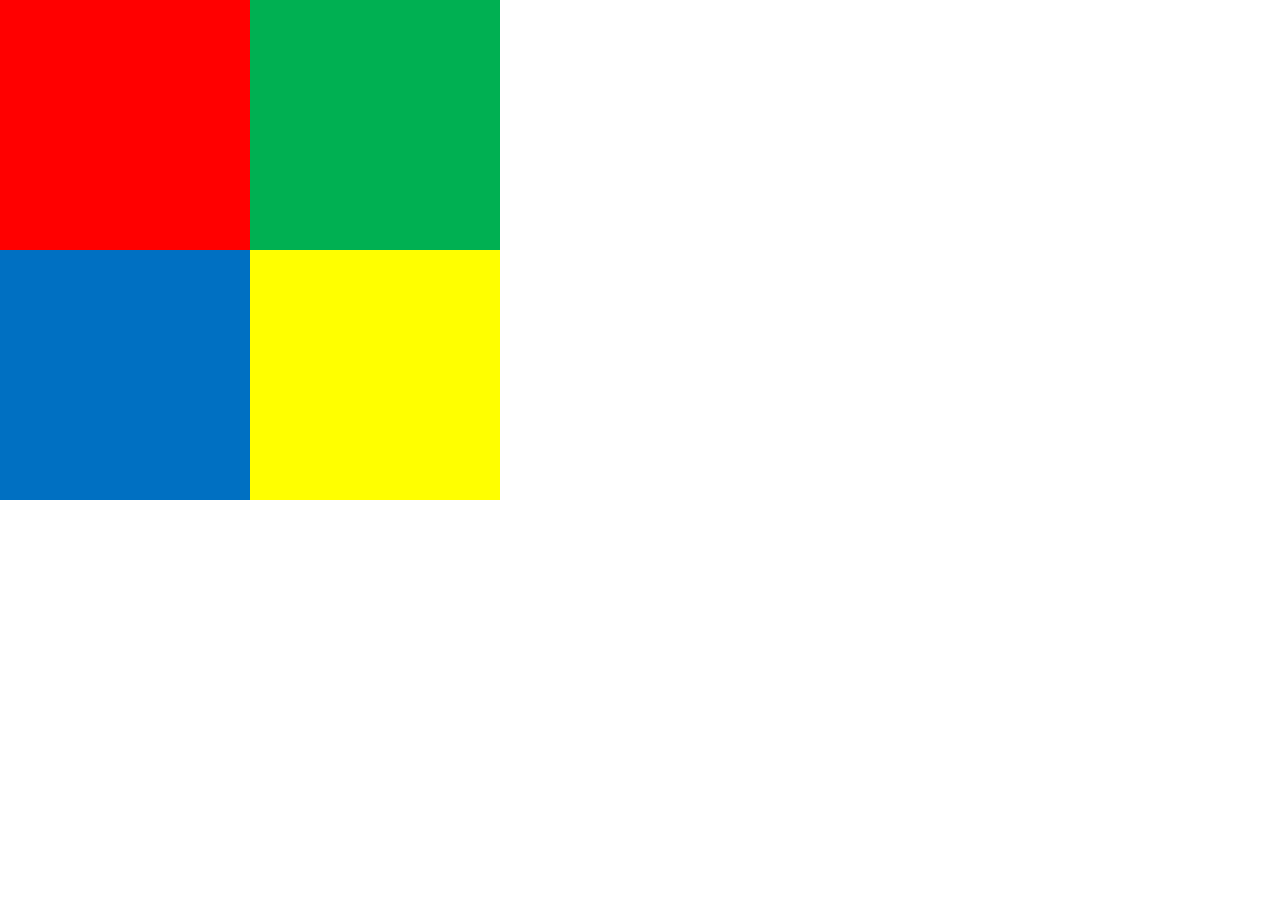
<file: 01_HelloWindow/01_HelloWindow.html>
<!--
01_HelloWindow
1) Create a window and clear it with a color.
2) UTF-8 character set: 4 bytes (32 bits) 로 구성된 Unicode,
   첫 byte는 ASCII와 동일,
   나머지 3 bytes는 전세계 문자, 심볼 등을 표현하기 위해 사용
-->

<!DOCTYPE html>
<html lang="en">
<head>
    <meta charset="UTF-8">
    <meta name="viewport" content="width=device-width, initial-scale=1.0">
    <style>
        body {
            margin: 0;
            overflow: hidden; /* scrollbar 제거 */
        }
    </style>
    <title>01_HelloWindow</title>
</head>
<body>
    <canvas id="glCanvas"></canvas>
    <script src="01_HelloWindow.js"></script>
</body>
</html>
</file>
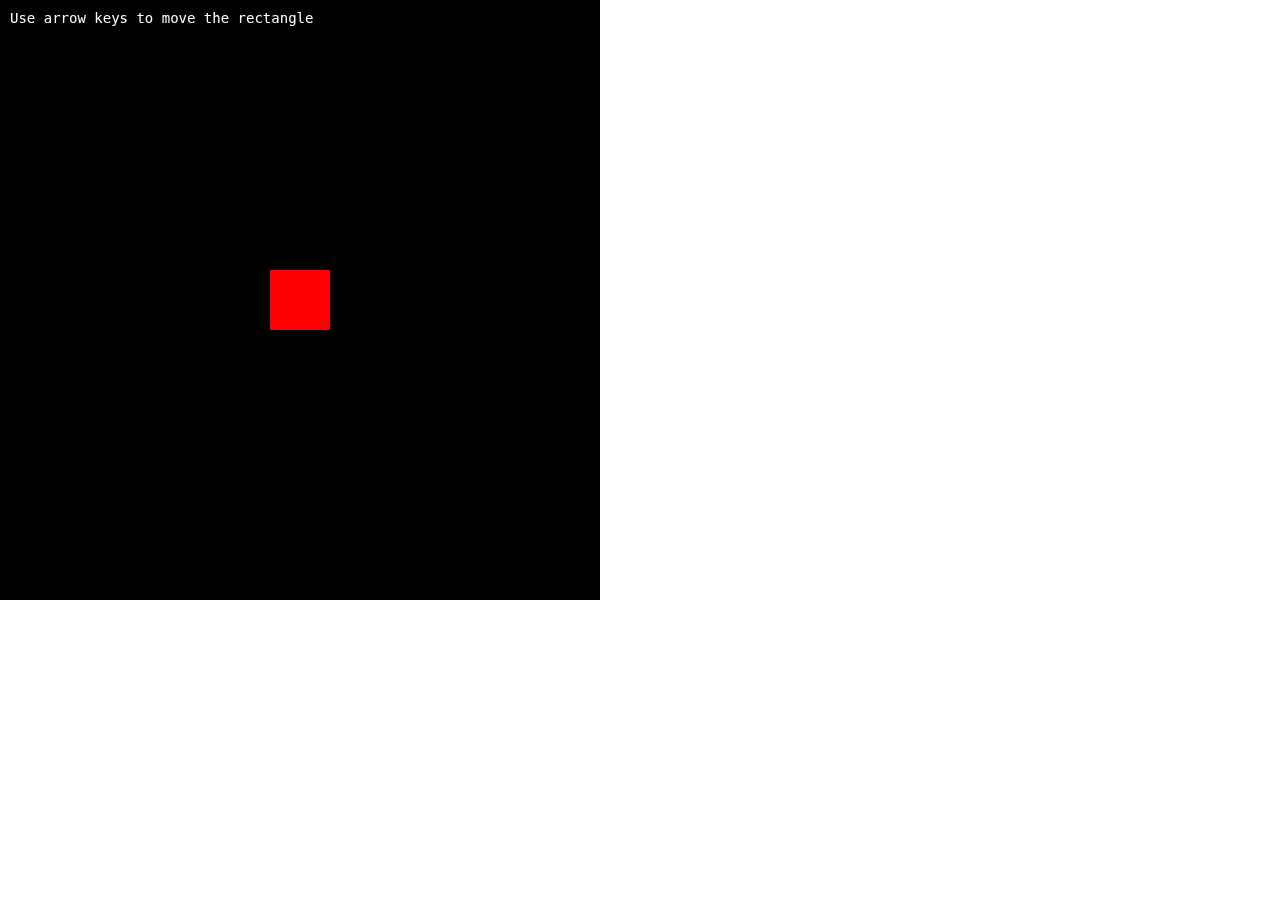
<file: Homework2/Homework2.html>
<!DOCTYPE html>
<html lang="en">
<head>
    <meta charset="UTF-8">
    <meta name="viewport" content="width=device-width, initial-scale=1.0">
    <title>Homework2</title>
    <style>
        body {
            margin: 0;
            overflow: hidden; /* scrollbar 제거 */
        }
    </style>
</head>
<body>
    <canvas id="glCanvas"></canvas>
    <script type="module" src="Homework2.js"></script>
</body>
</html>
</file>
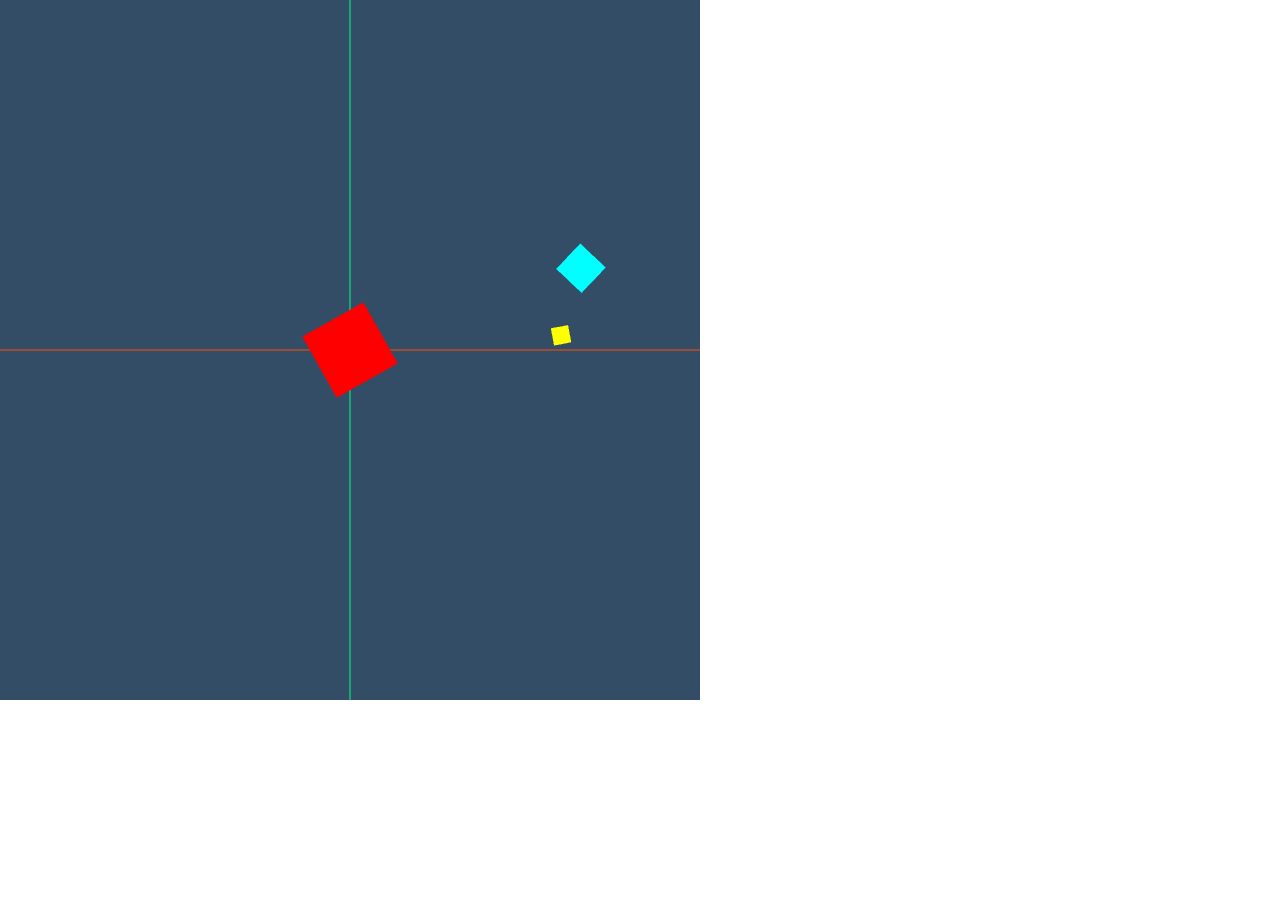
<file: Homework4/Homework4.html>
<!DOCTYPE html>
<html lang="ko">
<head>
    <meta charset="UTF-8">
    <meta name="viewport" content="width=device-width, initial-scale=1.0">
    <title>Homework4</title>
    <style>
        body {
            margin: 0;
            overflow: hidden; /* scrollbar 제거 */
        }
    </style>
</head>
<body>
    <canvas id="glCanvas"></canvas>
    <script type="text/javascript" src="../util/gl-matrix-min.js"></script>
    <script type="module" src="Homework4.js"></script>
</body>
</html>
</file>
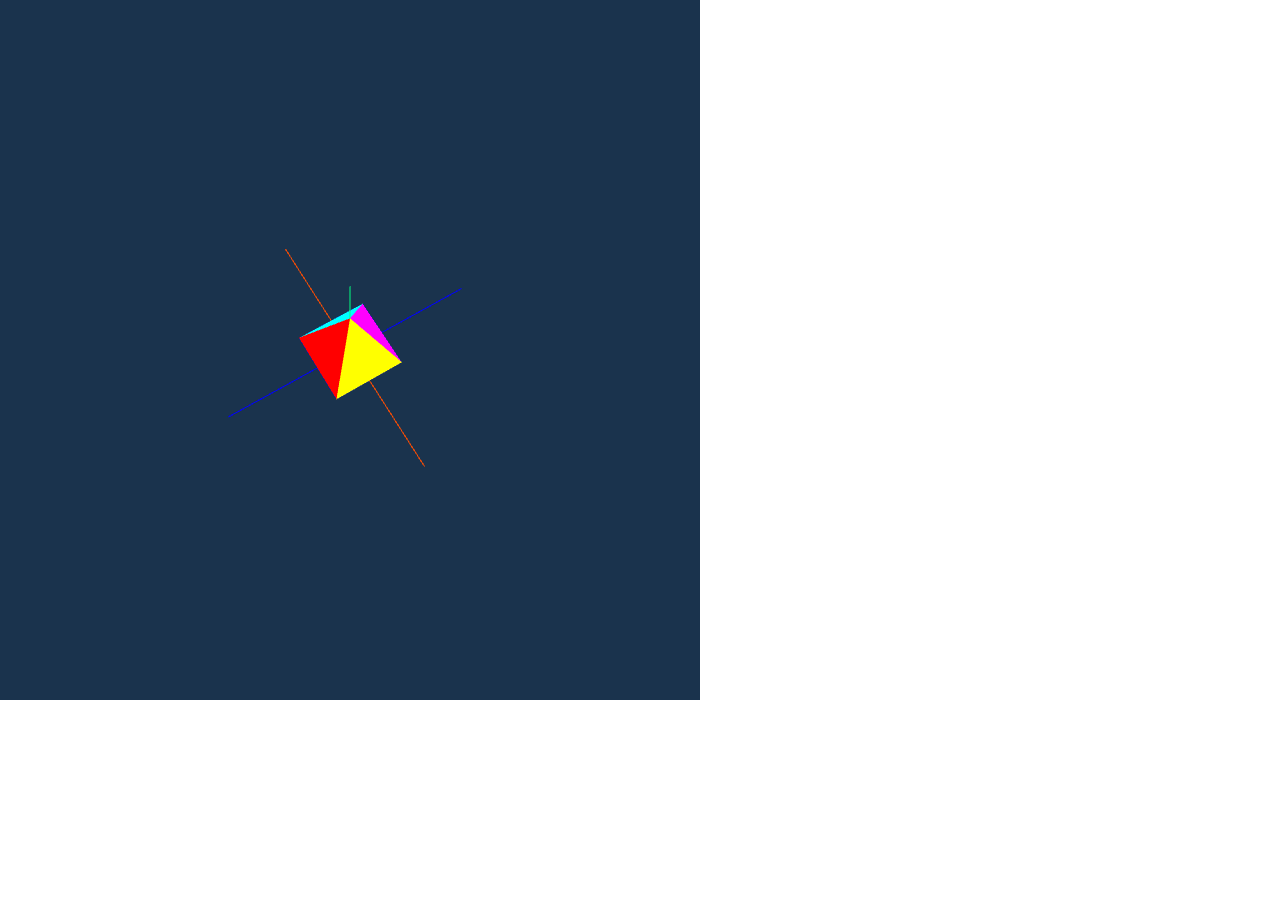
<file: Homework5/Homework5.html>
<!DOCTYPE html>
<html lang="ko">
<head>
    <meta charset="UTF-8">
    <meta name="viewport" content="width=device-width, initial-scale=1.0">
    <title>10_CameraCircle</title>
    <style>
        body {
            margin: 0;
            overflow: hidden; /* scrollbar 제거 */
        }
    </style>
</head>
<body>
    <canvas id="glCanvas"></canvas>
    <script src="../util/gl-matrix-min.js"></script>
    <script type="module" src="Homework5.js"></script>
</body>
</html>
</file>
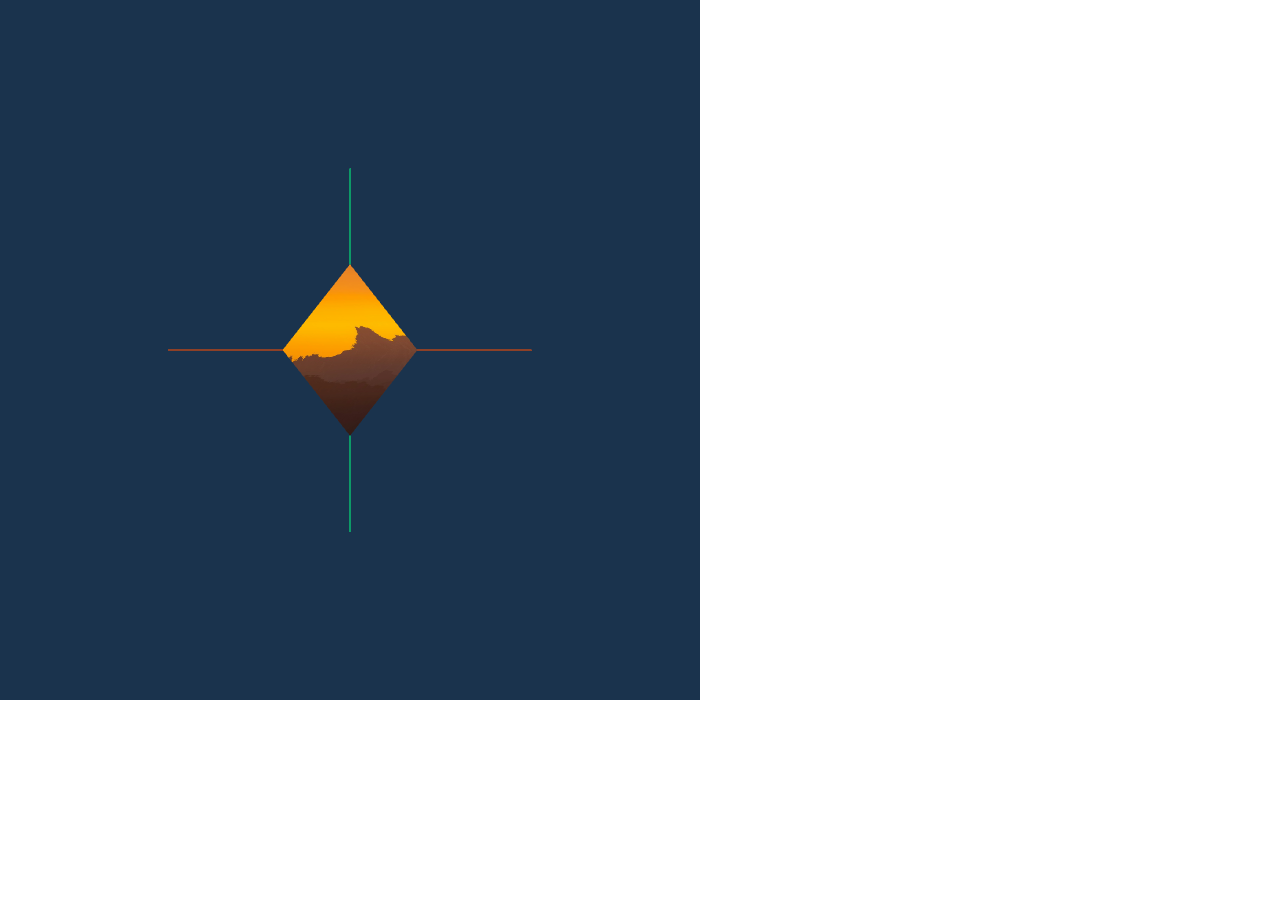
<file: Homework6/Homework6.html>
<!DOCTYPE html>
<html lang="ko">
<head>
    <meta charset="UTF-8">
    <meta name="viewport" content="width=device-width, initial-scale=1.0">
    <title>Homework6</title>
    <style>
        body {
            margin: 0;
            overflow: hidden; /* scrollbar 제거 */
        }
    </style>
</head>
<body>
    <canvas id="glCanvas"></canvas>
    <script src="../util/gl-matrix-min.js"></script>
    <script type="module" src="Homework6.js"></script>
</body>
</html>
</file>
